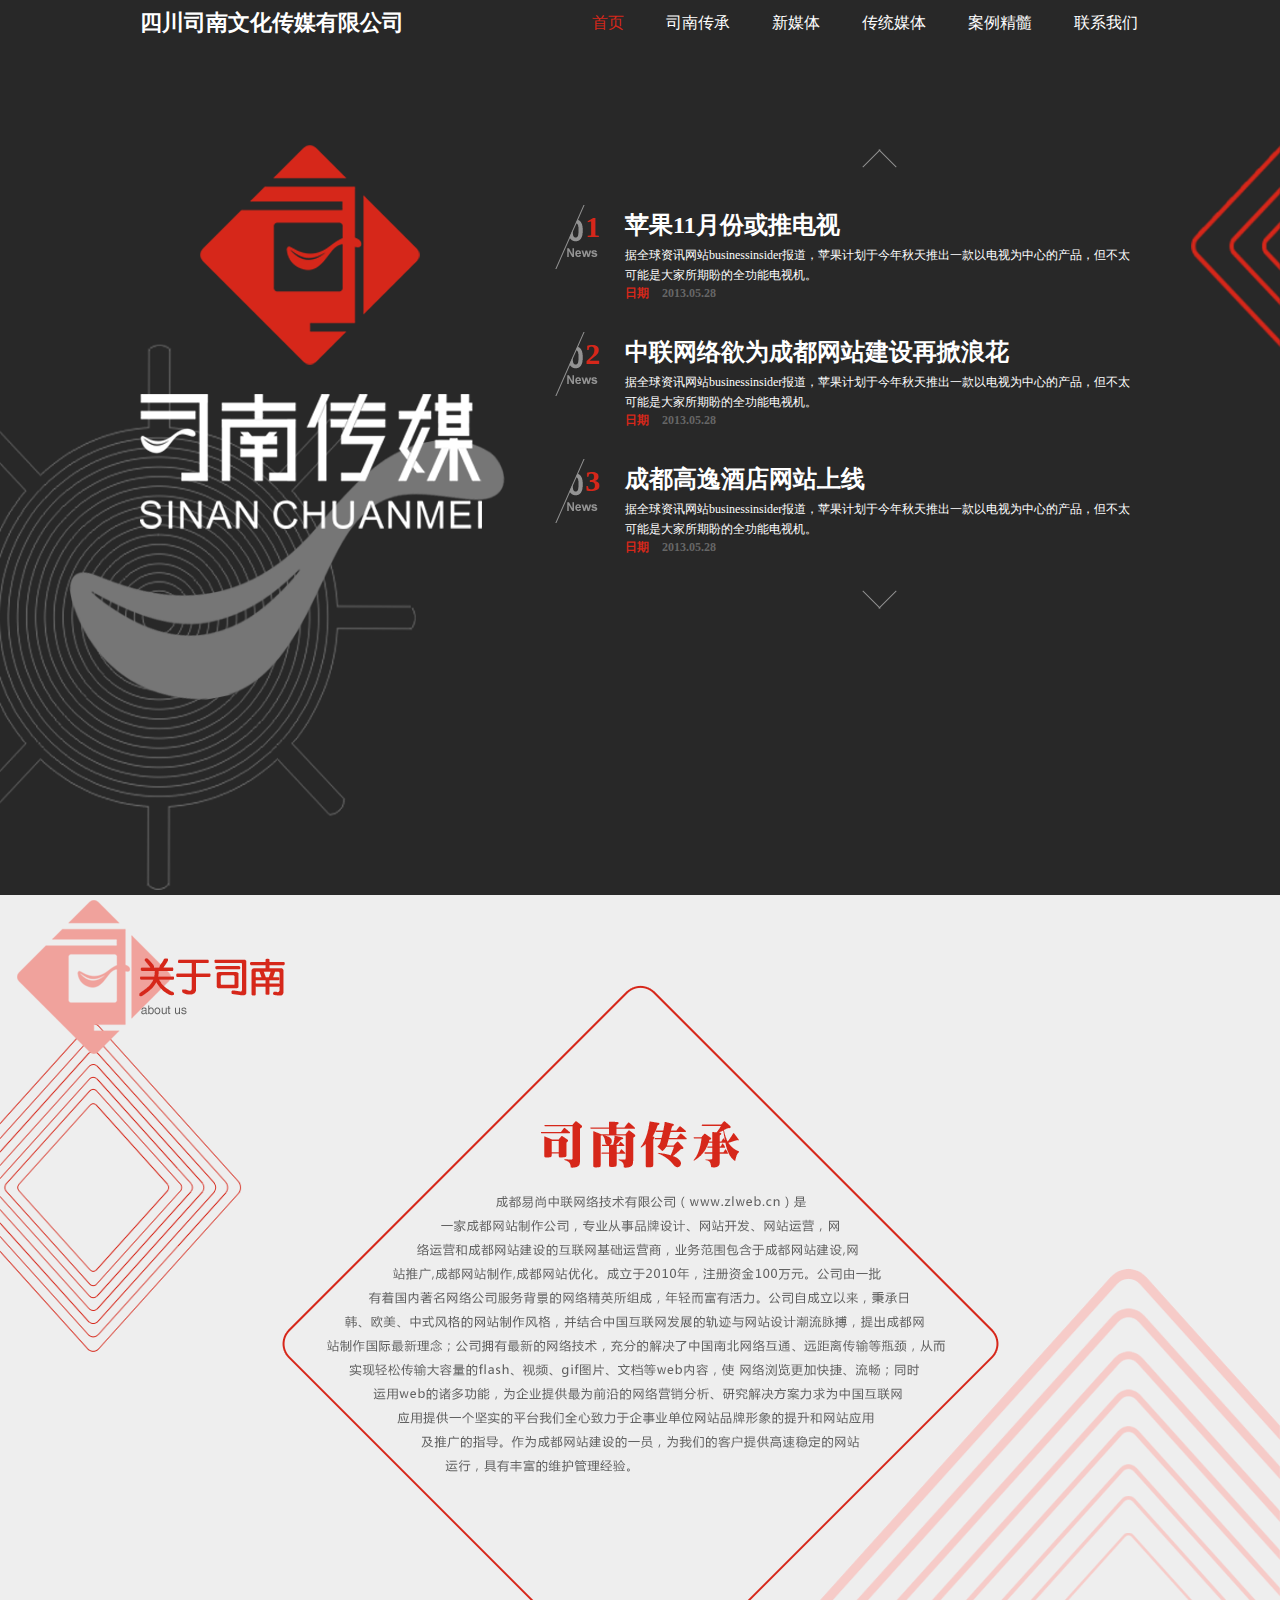
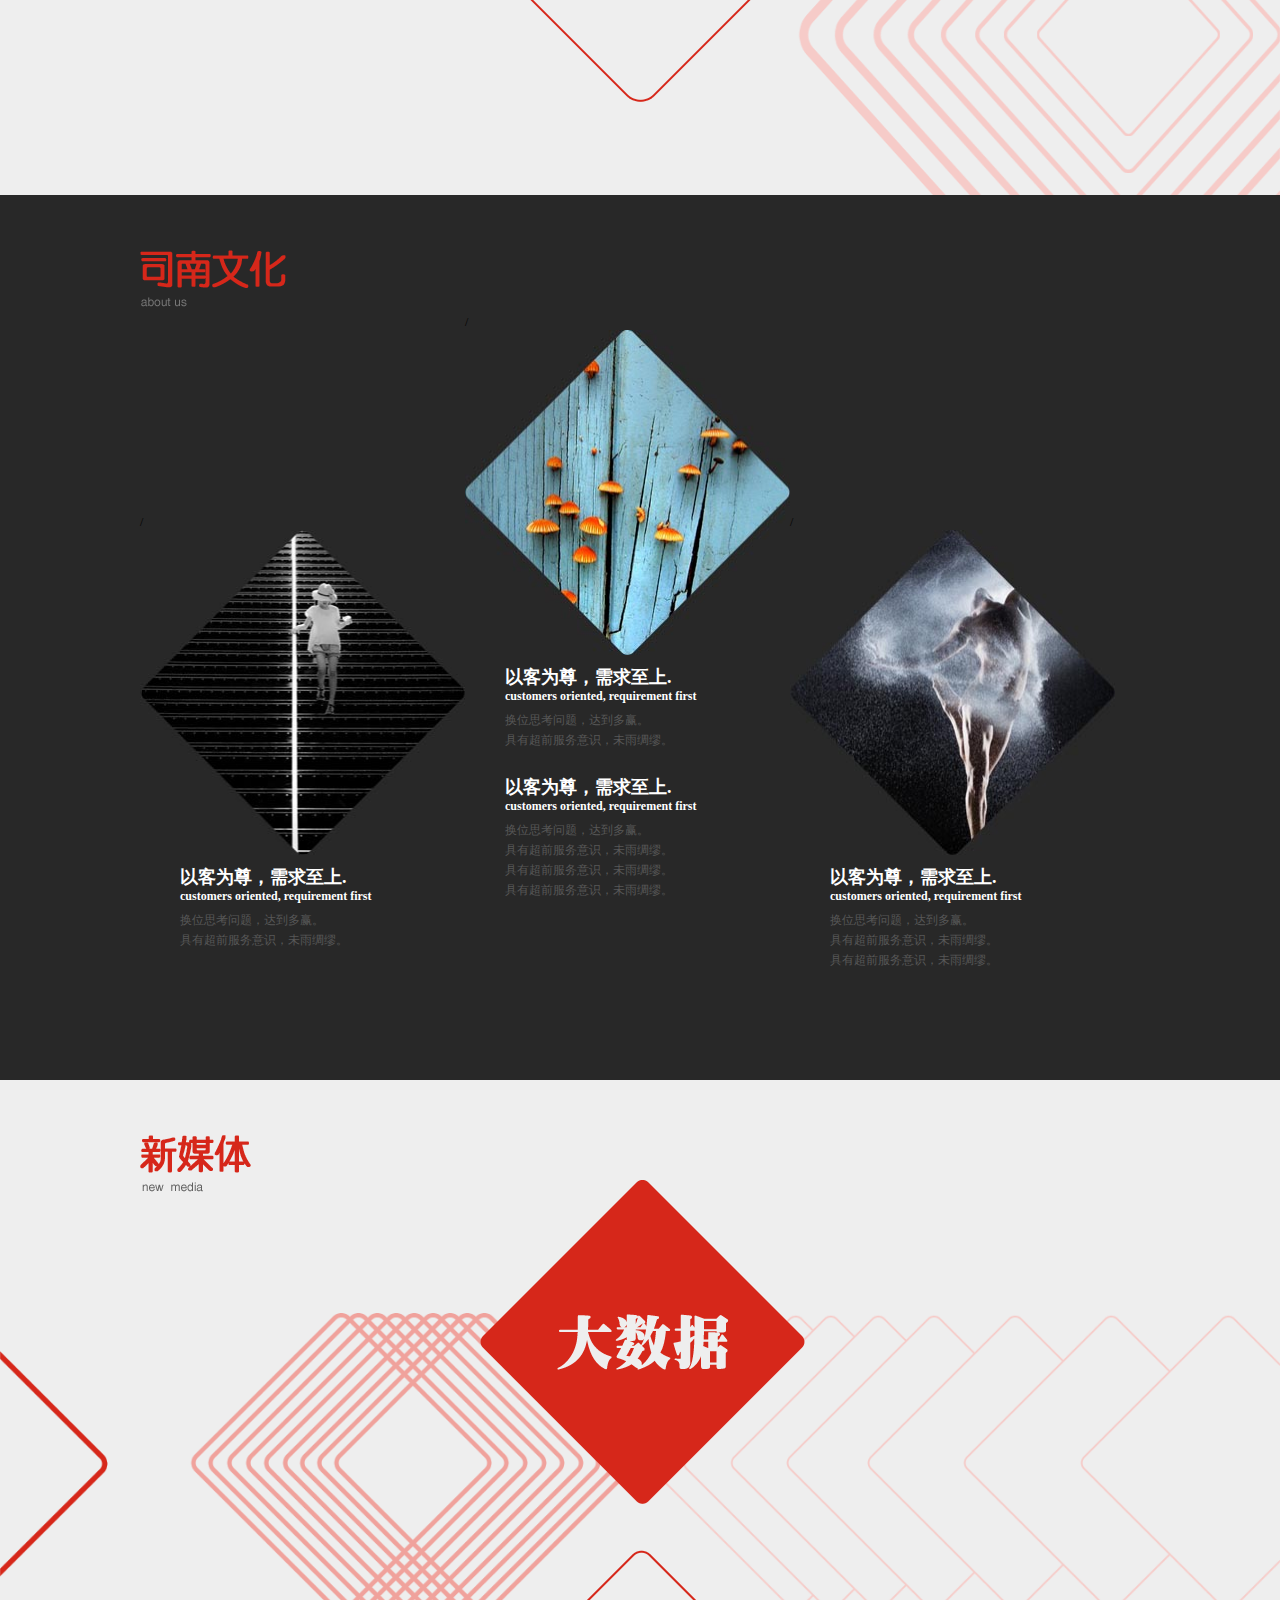
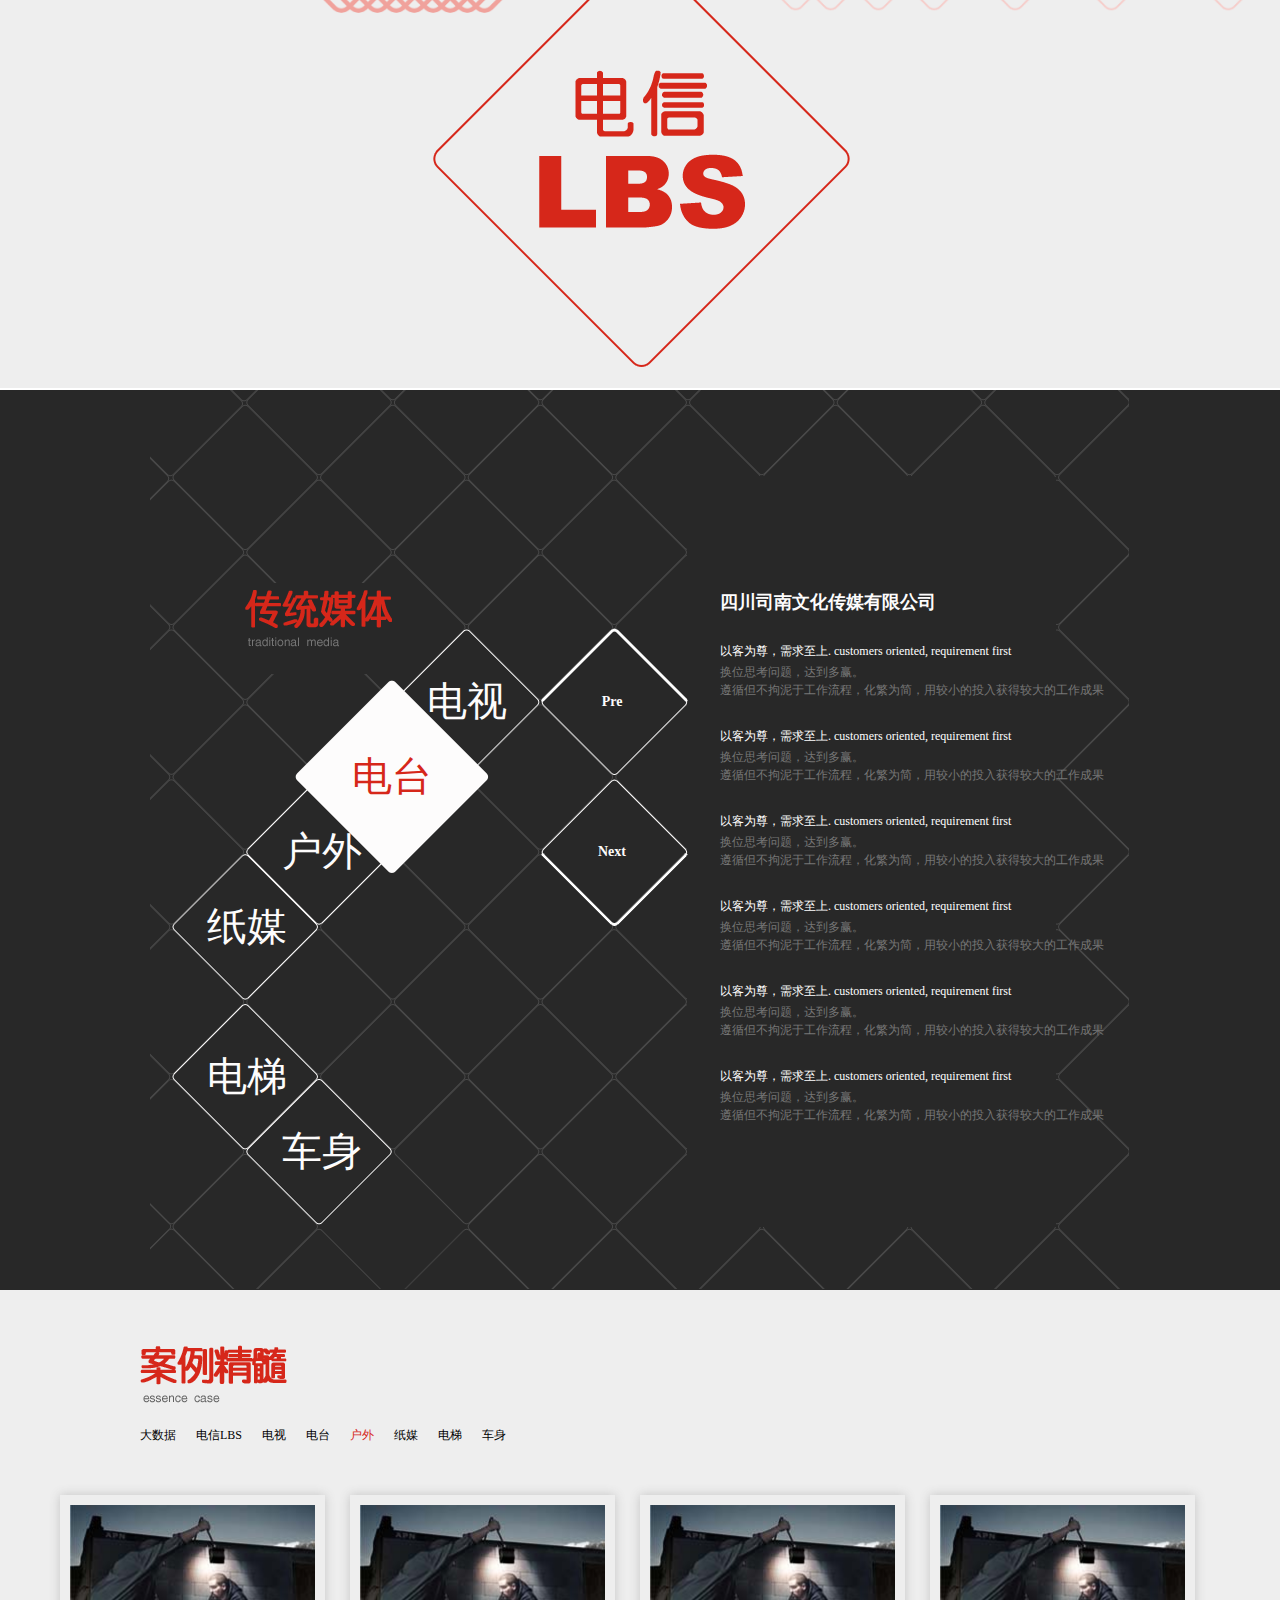
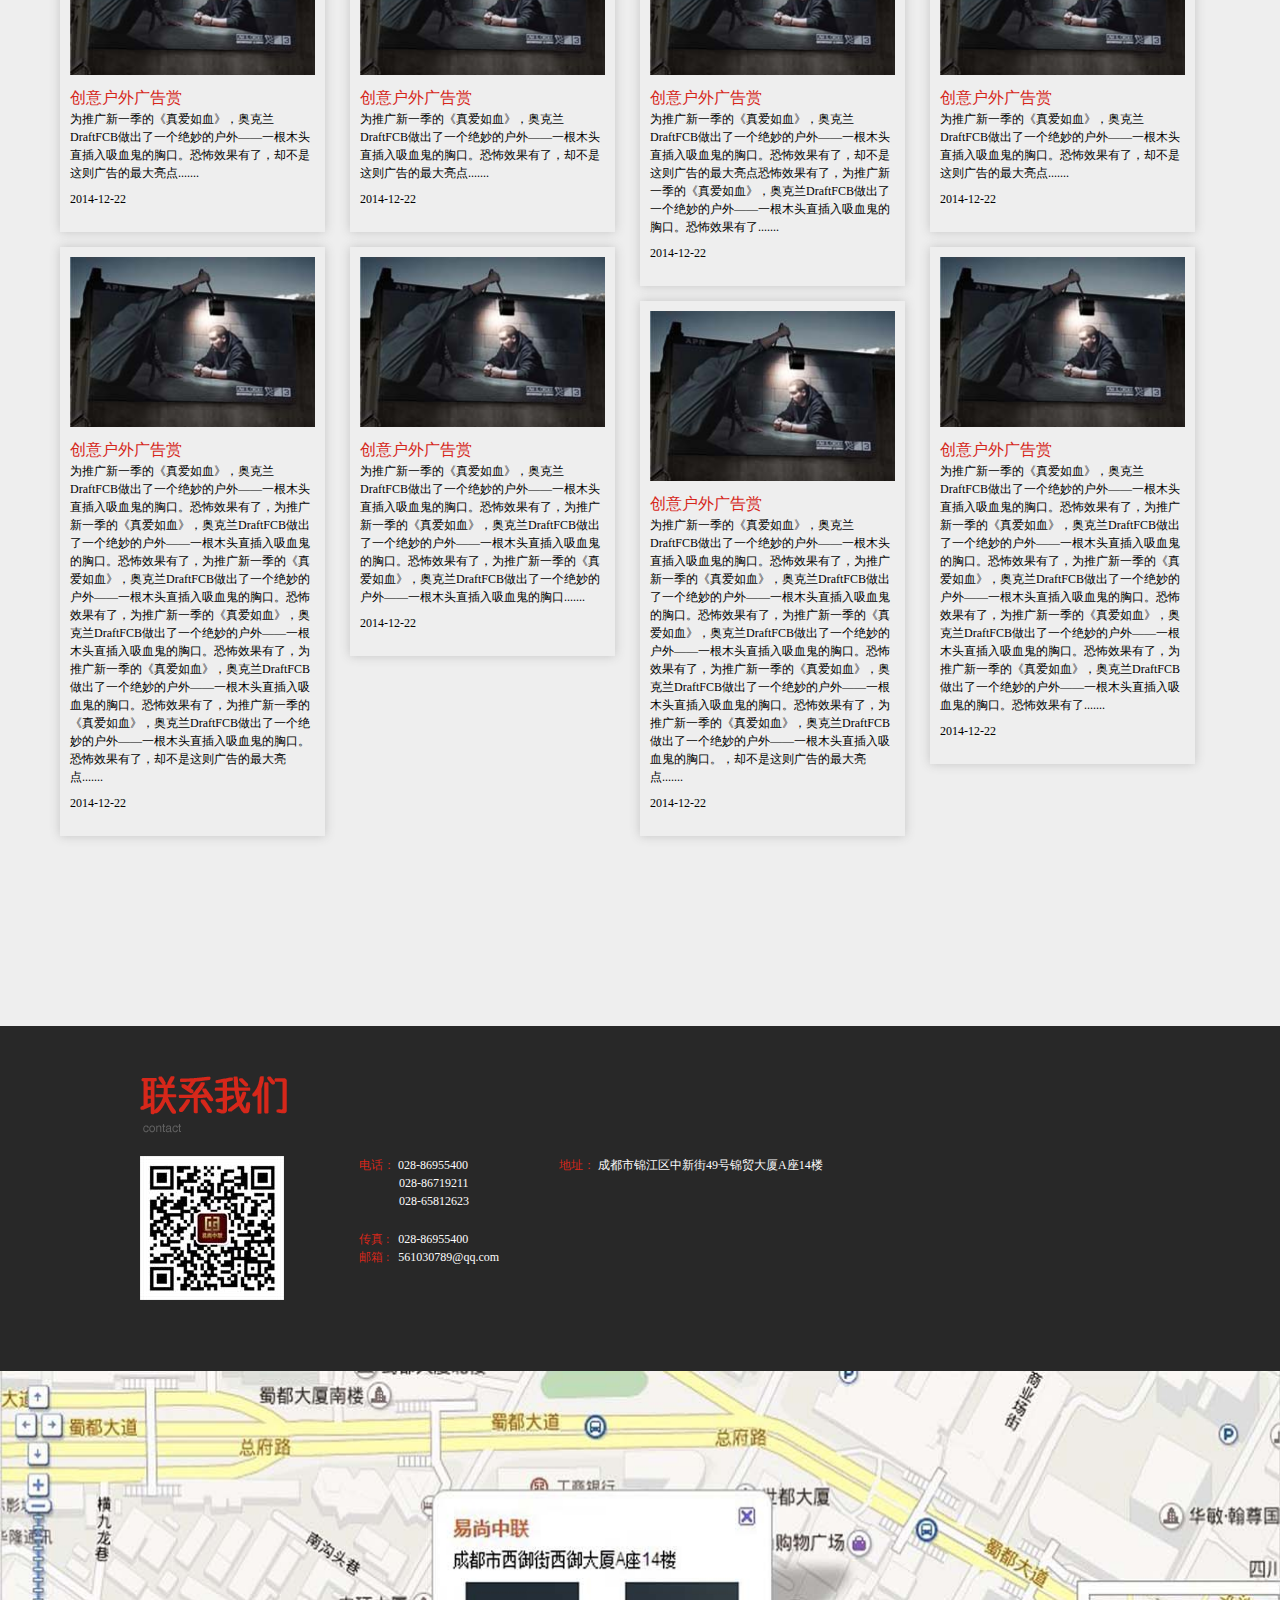
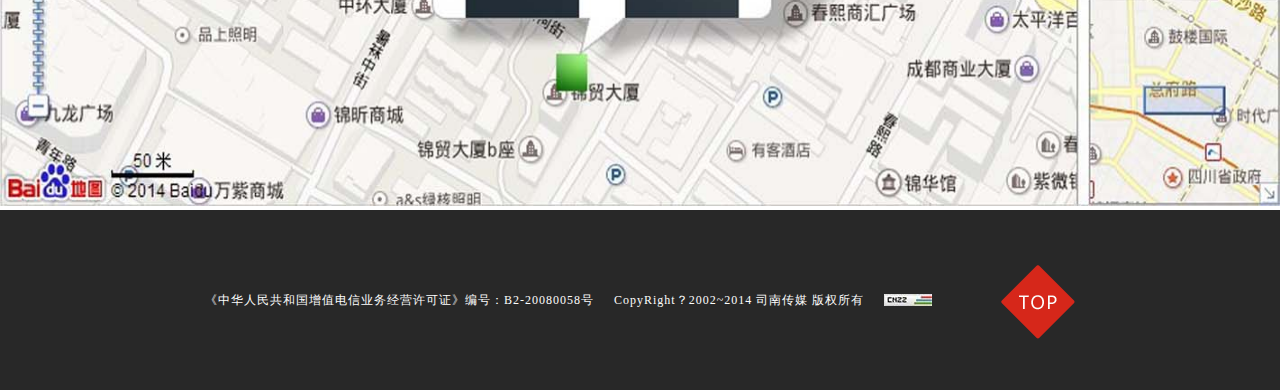
<file: index.html>
<!DOCTYPE html>
<html lang="en">

<head>
  <meta charset="UTF-8">
  <title>四川司南传媒有限公司</title>
  <link rel="stylesheet" href="./css/index.css">
  <link rel="stylesheet" href="./css/reset.css">
  <script type="text/javascript" src="./js/jquery.js"></script>
  <script type="text/javascript" src='./js/index.js'></script>
</head>

<body>
  <div class="fix_head">
    <div class="nav_fix">
      <h3>四川司南文化传媒有限公司</h3>
      <ul class="clearfix">
        <li>
          <a class="active" href="index.html">首页</a>
        </li>
        <li>
          <a href="#">司南传承</a>
        </li>
        <li>
          <a href="#">新媒体</a>
        </li>
        <li>
          <a href="#">传统媒体</a>
        </li>
        <li>
          <a href="analysis.html">案例精髓</a>
        </li>
        <li>
          <a href="#">联系我们</a>
        </li>
      </ul>
    </div>
  </div>
  <div style='height:45px;'></div>
  <div class="header">
    <img src="./images/body1.png" style="width: 100%;height: 745px;z-idex:-1;position:absolute;min-width:1160px;" alt="">
    <div class="head clearfix">
      <div class="lside">
        <img src="./images/logo.png" alt=""></div>
      <div class="rside">
        <div id="tab" class="gd">
          <ul style="position:relative;top:0px;">
            <li>
              <span>1</span>
              <a href="#">
                <h3>苹果11月份或推电视</h3>
                <p>
                  据全球资讯网站businessinsider报道，苹果计划于今年秋天推出一款以电视为中心的产品，但不太可能是大家所期盼的全功能电视机。
                </p> <strong>日期 <em>2013.05.28</em></strong> 
              </a>
            </li>
            <li>
              <span>2</span>
              <a href="#">
                <h3>中联网络欲为成都网站建设再掀浪花</h3>
                <p>
                  据全球资讯网站businessinsider报道，苹果计划于今年秋天推出一款以电视为中心的产品，但不太可能是大家所期盼的全功能电视机。
                </p> <strong>日期 <em>2013.05.28</em></strong> 
              </a>
            </li>
            <li>
              <span>3</span>
              <a href="#">
                <h3>成都高逸酒店网站上线</h3>
                <p>
                  据全球资讯网站businessinsider报道，苹果计划于今年秋天推出一款以电视为中心的产品，但不太可能是大家所期盼的全功能电视机。
                </p>
                <strong>
                  日期
                  <em>2013.05.28</em>
                </strong>
              </a>
            </li>
            <li>
              <span>4</span>
              <a href="#">
                <h3>成都高逸酒店网站上线</h3>
                <p>
                  据全球资讯网站businessinsider报道，苹果计划于今年秋天推出一款以电视为中心的产品，但不太可能是大家所期盼的全功能电视机。
                </p>
                <strong>
                  日期
                  <em>2013.05.28</em>
                </strong>
              </a>
            </li>
            <li>
              <span>5</span>
              <a href="#">
                <h3>成都高逸酒店网站上线</h3>
                <p>
                  据全球资讯网站businessinsider报道，苹果计划于今年秋天推出一款以电视为中心的产品，但不太可能是大家所期盼的全功能电视机。
                </p>
                <strong>
                  日期
                  <em>2013.05.28</em>
                </strong>
              </a>
            </li>
            <li>
              <span>6</span>
              <a href="#">
                <h3>成都高逸酒店网站上线</h3>
                <p>
                  据全球资讯网站businessinsider报道，苹果计划于今年秋天推出一款以电视为中心的产品，但不太可能是大家所期盼的全功能电视机。
                </p>
                <strong>
                  日期
                  <em>2013.05.28</em>
                </strong>
              </a>
            </li>
            <li>
              <span>7</span>
              <a href="#">
                <h3>成都高逸酒店网站上线</h3>
                <p>
                  据全球资讯网站businessinsider报道，苹果计划于今年秋天推出一款以电视为中心的产品，但不太可能是大家所期盼的全功能电视机。
                </p>
                <strong>
                  日期
                  <em>2013.05.28</em>
                </strong>
              </a>
            </li>
            <li>
              <span>8</span>
              <a href="#">
                <h3>成都高逸酒店网站上线</h3>
                <p>
                  据全球资讯网站businessinsider报道，苹果计划于今年秋天推出一款以电视为中心的产品，但不太可能是大家所期盼的全功能电视机。
                </p>
                <strong>
                  日期
                  <em>2013.05.28</em>
                </strong>
              </a>
            </li>
            <li>
              <span>9</span>
              <a href="#">
                <h3>成都高逸酒店网站上线</h3>
                <p>
                  据全球资讯网站businessinsider报道，苹果计划于今年秋天推出一款以电视为中心的产品，但不太可能是大家所期盼的全功能电视机。
                </p>
                <strong>
                  日期
                  <em>2013.05.28</em>
                </strong>
              </a>
            </li>
          </ul>
        </div>
        <div id="pre" class="pre">
          <button></button>
        </div>
        <div id="next" class="next">
          <button></button>
        </div>
      </div>
    </div>
  </div>
  <div class="about">
    <div class="about_1">
      <div class="logo">
        <img src="./images/about.png" alt=""></div>
      <div class="about_main">
        <img src="./images/about1.png" alt=""></div>
    </div>
  </div>
  <div class="culture">
    <div class="culture_main">
      <h3></h3>
      <div class="main_l">
        <div class="img">
          /
          <img src="./images/culture1.jpg" alt=""></div>
        <div class="text">
          <h2>
            以客为尊，需求至上.
            <br>
            <span>customers oriented, requirement first</span>
          </h2>
          <p>换位思考问题，达到多赢。</p>
          <p>具有超前服务意识，未雨绸缪。</p>
        </div>
      </div>
      <div class="main_m">
        <div class="img">
          /
          <img src="./images/culture2.jpg" alt=""></div>
        <div class="text">
          <h2>
            以客为尊，需求至上.
            <br>
            <span>customers oriented, requirement first</span>
          </h2>
          <p>换位思考问题，达到多赢。</p>
          <p>具有超前服务意识，未雨绸缪。</p>
          <h2>
            以客为尊，需求至上.
            <br>
            <span>customers oriented, requirement first</span>
          </h2>
          <p>换位思考问题，达到多赢。</p>
          <p>具有超前服务意识，未雨绸缪。</p>
          <p>具有超前服务意识，未雨绸缪。</p>
          <p>具有超前服务意识，未雨绸缪。</p>
        </div>
      </div>
      <div class="main_r">
        <div class="img">
          /
          <img src="./images/culture3.jpg" alt=""></div>
        <div class="text">
          <h2>
            以客为尊，需求至上.
            <br>
            <span>customers oriented, requirement first</span>
          </h2>
          <p>换位思考问题，达到多赢。</p>
          <p>具有超前服务意识，未雨绸缪。</p>
          <p>具有超前服务意识，未雨绸缪。</p>
        </div>
      </div>
    </div>
  </div>
  <div class="new_media">
    <div style='position:absolute;left:0px;  background: #eeeeee;width:100%;min-width:1160px;height:334px;z-index:-1;padding-top:233px;padding-bottom:341px;'>
      <img style='width:100%;h100%;' src="./images/body3.png" alt=""></div>
    <div class="new_media_main">
      <h3></h3>
      <div class="top">
        <a href="#">
          <img src="./images/data.png" alt=""></a>
      </div>
      <div class="bot">
        <a href="#">
          <img src="./images/lbs.png" alt=""></a>
      </div>
    </div>
  </div>
  <div class="traditional_media">
    <div class="traditional_media_main clearfix">
      <!-- huan add style -->

      <style>

        .traditional_media_main .item{
            -webkit-transition:all 1000ms;
            -moz-transition:all 1000ms;
            -ms-transition:all 1000ms;
            -o-transition:all 1000ms;
            transition:all 1000ms;

            -webkit-tansform-origin:50% 50%;
            -moz-transform-origin:50% 50%;
            -ms-transform-origin:50% 50%;
            -o-transform-origin:50% 50%;
            transform-origin:50% 50%;
        }

        .rotate{
            -webkit-tansform:rotateY(360deg);
            -moz-transform:rotateY(360deg);
            -ms-transform:rotateY(360deg);
            -o-transform:rotateY(360deg);
            transform:rotateY(360deg);
        }

        </style>
      <div id="transform_outer" class="lside">
        <h3></h3>
        <div class="item item_1">
          <h2>电视</h2>
        </div>
        <div class="item item_2 active">
          <h2>电台</h2>
        </div>
        <div class="item item_3">
          <h2>户外</h2>
        </div>
        <div class="item item_4">
          <h2>纸媒</h2>
        </div>
        <div class="item item_5">
          <h2>电梯</h2>
        </div>
        <div class="item item_6">
          <h2>车身</h2>
        </div>
        <div class="item pre">
          <h4>Pre</h4>
        </div>
        <div class="item next">
          <h4>Next</h4>
        </div>
      </div>

      <div class="rside">
        <h3>四川司南文化传媒有限公司</h3>
        <dl>
          <dt>以客为尊，需求至上. customers oriented, requirement first</dt>
          <dd>换位思考问题，达到多赢。</dd>
          <dd>遵循但不拘泥于工作流程，化繁为简，用较小的投入获得较大的工作成果</dd>
        </dl>
        <dl>
          <dt>以客为尊，需求至上. customers oriented, requirement first</dt>
          <dd>换位思考问题，达到多赢。</dd>
          <dd>遵循但不拘泥于工作流程，化繁为简，用较小的投入获得较大的工作成果</dd>
        </dl>
        <dl>
          <dt>以客为尊，需求至上. customers oriented, requirement first</dt>
          <dd>换位思考问题，达到多赢。</dd>
          <dd>遵循但不拘泥于工作流程，化繁为简，用较小的投入获得较大的工作成果</dd>
        </dl>
        <dl>
          <dt>以客为尊，需求至上. customers oriented, requirement first</dt>
          <dd>换位思考问题，达到多赢。</dd>
          <dd>遵循但不拘泥于工作流程，化繁为简，用较小的投入获得较大的工作成果</dd>
        </dl>
        <dl>
          <dt>以客为尊，需求至上. customers oriented, requirement first</dt>
          <dd>换位思考问题，达到多赢。</dd>
          <dd>遵循但不拘泥于工作流程，化繁为简，用较小的投入获得较大的工作成果</dd>
        </dl>
        <dl>
          <dt>以客为尊，需求至上. customers oriented, requirement first</dt>
          <dd>换位思考问题，达到多赢。</dd>
          <dd>遵循但不拘泥于工作流程，化繁为简，用较小的投入获得较大的工作成果</dd>
        </dl>
      </div>
    </div>
  </div>
  <div class="case">
    <div class="case_main">
      <h3></h3>
      <div class="nav">
        <ul>
          <li>
            <a href="#">大数据</a>
          </li>
          <li>
            <a href="#">电信LBS</a>
          </li>
          <li>
            <a href="#">电视</a>
          </li>
          <li>
            <a href="#">电台</a>
          </li>
          <li>
            <a class="active" href="#">户外</a>
          </li>
          <li>
            <a href="#">纸媒</a>
          </li>
          <li>
            <a href="#">电梯</a>
          </li>
          <li>
            <a href="#">车身</a>
          </li>
        </ul>
      </div>
      <div class="change clearfix">
        <div class="change_item">
          <div class="case_item">
            <div class="item_img">
              <a href="#">
                <img src="./images/case.jpg" alt=""></a>
            </div>
            <div class="item_title">创意户外广告赏</div>
            <div class="item_text">
              为推广新一季的《真爱如血》，奥克兰DraftFCB做出了一个绝妙的户外——一根木头直插入吸血鬼的胸口。恐怖效果有了，却不是这则广告的最大亮点.......
            </div>
            <div class="item_date">2014-12-22</div>
          </div>
          <div class="case_item">
            <div class="item_img">
              <a href="#">
                <img src="./images/case.jpg" alt=""></a>
            </div>
            <div class="item_title">创意户外广告赏</div>
            <div class="item_text">
              为推广新一季的《真爱如血》，奥克兰DraftFCB做出了一个绝妙的户外——一根木头直插入吸血鬼的胸口。恐怖效果有了，为推广新一季的《真爱如血》，奥克兰DraftFCB做出了一个绝妙的户外——一根木头直插入吸血鬼的胸口。恐怖效果有了，为推广新一季的《真爱如血》，奥克兰DraftFCB做出了一个绝妙的户外——一根木头直插入吸血鬼的胸口。恐怖效果有了，为推广新一季的《真爱如血》，奥克兰DraftFCB做出了一个绝妙的户外——一根木头直插入吸血鬼的胸口。恐怖效果有了，为推广新一季的《真爱如血》，奥克兰DraftFCB做出了一个绝妙的户外——一根木头直插入吸血鬼的胸口。恐怖效果有了，为推广新一季的《真爱如血》，奥克兰DraftFCB做出了一个绝妙的户外——一根木头直插入吸血鬼的胸口。恐怖效果有了，却不是这则广告的最大亮点.......
            </div>
            <div class="item_date">2014-12-22</div>
          </div>
        </div>
        <div class="change_item">
          <div class="case_item">
            <div class="item_img">
              <a href="#">
                <img src="./images/case.jpg" alt=""></a>
            </div>
            <div class="item_title">创意户外广告赏</div>
            <div class="item_text">
              为推广新一季的《真爱如血》，奥克兰DraftFCB做出了一个绝妙的户外——一根木头直插入吸血鬼的胸口。恐怖效果有了，却不是这则广告的最大亮点.......
            </div>
            <div class="item_date">2014-12-22</div>
          </div>
          <div class="case_item">
            <div class="item_img">
              <a href="#">
                <img src="./images/case.jpg" alt=""></a>
            </div>
            <div class="item_title">创意户外广告赏</div>
            <div class="item_text">
              为推广新一季的《真爱如血》，奥克兰DraftFCB做出了一个绝妙的户外——一根木头直插入吸血鬼的胸口。恐怖效果有了，为推广新一季的《真爱如血》，奥克兰DraftFCB做出了一个绝妙的户外——一根木头直插入吸血鬼的胸口。恐怖效果有了，为推广新一季的《真爱如血》，奥克兰DraftFCB做出了一个绝妙的户外——一根木头直插入吸血鬼的胸口.......
            </div>
            <div class="item_date">2014-12-22</div>
          </div>
        </div>
        <div class="change_item">
          <div class="case_item">
            <div class="item_img">
              <a href="#">
                <img src="./images/case.jpg" alt=""></a>
            </div>
            <div class="item_title">创意户外广告赏</div>
            <div class="item_text">
              为推广新一季的《真爱如血》，奥克兰DraftFCB做出了一个绝妙的户外——一根木头直插入吸血鬼的胸口。恐怖效果有了，却不是这则广告的最大亮点恐怖效果有了，为推广新一季的《真爱如血》，奥克兰DraftFCB做出了一个绝妙的户外——一根木头直插入吸血鬼的胸口。恐怖效果有了.......
            </div>
            <div class="item_date">2014-12-22</div>
          </div>
          <div class="case_item">
            <div class="item_img">
              <a href="#">
                <img src="./images/case.jpg" alt=""></a>
            </div>
            <div class="item_title">创意户外广告赏</div>
            <div class="item_text">
              为推广新一季的《真爱如血》，奥克兰DraftFCB做出了一个绝妙的户外——一根木头直插入吸血鬼的胸口。恐怖效果有了，为推广新一季的《真爱如血》，奥克兰DraftFCB做出了一个绝妙的户外——一根木头直插入吸血鬼的胸口。恐怖效果有了，为推广新一季的《真爱如血》，奥克兰DraftFCB做出了一个绝妙的户外——一根木头直插入吸血鬼的胸口。恐怖效果有了，为推广新一季的《真爱如血》，奥克兰DraftFCB做出了一个绝妙的户外——一根木头直插入吸血鬼的胸口。恐怖效果有了，为推广新一季的《真爱如血》，奥克兰DraftFCB做出了一个绝妙的户外——一根木头直插入吸血鬼的胸口。，却不是这则广告的最大亮点.......
            </div>
            <div class="item_date">2014-12-22</div>
          </div>
        </div>
        <div class="change_item">
          <div class="case_item">
            <div class="item_img">
              <a href="#">
                <img src="./images/case.jpg" alt=""></a>
            </div>
            <div class="item_title">创意户外广告赏</div>
            <div class="item_text">
              为推广新一季的《真爱如血》，奥克兰DraftFCB做出了一个绝妙的户外——一根木头直插入吸血鬼的胸口。恐怖效果有了，却不是这则广告的最大亮点.......
            </div>
            <div class="item_date">2014-12-22</div>
          </div>
          <div class="case_item">
            <div class="item_img">
              <a href="#">
                <img src="./images/case.jpg" alt=""></a>
            </div>
            <div class="item_title">创意户外广告赏</div>
            <div class="item_text">
              为推广新一季的《真爱如血》，奥克兰DraftFCB做出了一个绝妙的户外——一根木头直插入吸血鬼的胸口。恐怖效果有了，为推广新一季的《真爱如血》，奥克兰DraftFCB做出了一个绝妙的户外——一根木头直插入吸血鬼的胸口。恐怖效果有了，为推广新一季的《真爱如血》，奥克兰DraftFCB做出了一个绝妙的户外——一根木头直插入吸血鬼的胸口。恐怖效果有了，为推广新一季的《真爱如血》，奥克兰DraftFCB做出了一个绝妙的户外——一根木头直插入吸血鬼的胸口。恐怖效果有了，为推广新一季的《真爱如血》，奥克兰DraftFCB做出了一个绝妙的户外——一根木头直插入吸血鬼的胸口。恐怖效果有了.......
            </div>
            <div class="item_date">2014-12-22</div>
          </div>
        </div>
      </div>

    </div>
  </div>
  <div class="contact_us">
    <div class="contact_us_main">
      <h3></h3>
      <div class="code">
        <img src="./images/code.jpg" alt=""></div>
      <div class="mode">

        <p class="tell">
          <span>电话：</span>
          028-86955400
        </p>
        <p class="tell_number">028-86719211</p>
        <p class="tell_number">028-65812623</p>
        <p class="fax">
          <span>传真 :</span>
          &nbsp 028-86955400
        </p>
        <div class="email">
          <p>
            <span>邮箱 :</span>
            &nbsp 561030789@qq.com
          </p>
        </div>
      </div>
      <div class="address">
        <p>
          <span>地址：</span>
          成都市锦江区中新街49号锦贸大厦A座14楼
        </p>
      </div>
    </div>
  </div>
  <div class="map" style="min-width:1160px;">
    <img style='width:100%;height:435px;' src="./images/map.jpg" alt=""></div>
  <div class="footer">
    <div class="footer_main">
      <p>
        《中华人民共和国增值电信业务经营许可证》编号：B2-20080058号 &nbsp&nbsp&nbsp CopyRight？2002~2014 司南传媒 版权所有 &nbsp
        <span>
          &nbsp
          <img src="./images/copright.jpg" alt=""></span>
      </p>
      <a href="#" class="top"></a>
    </div>
  </div>
</body>

</html>
</file>
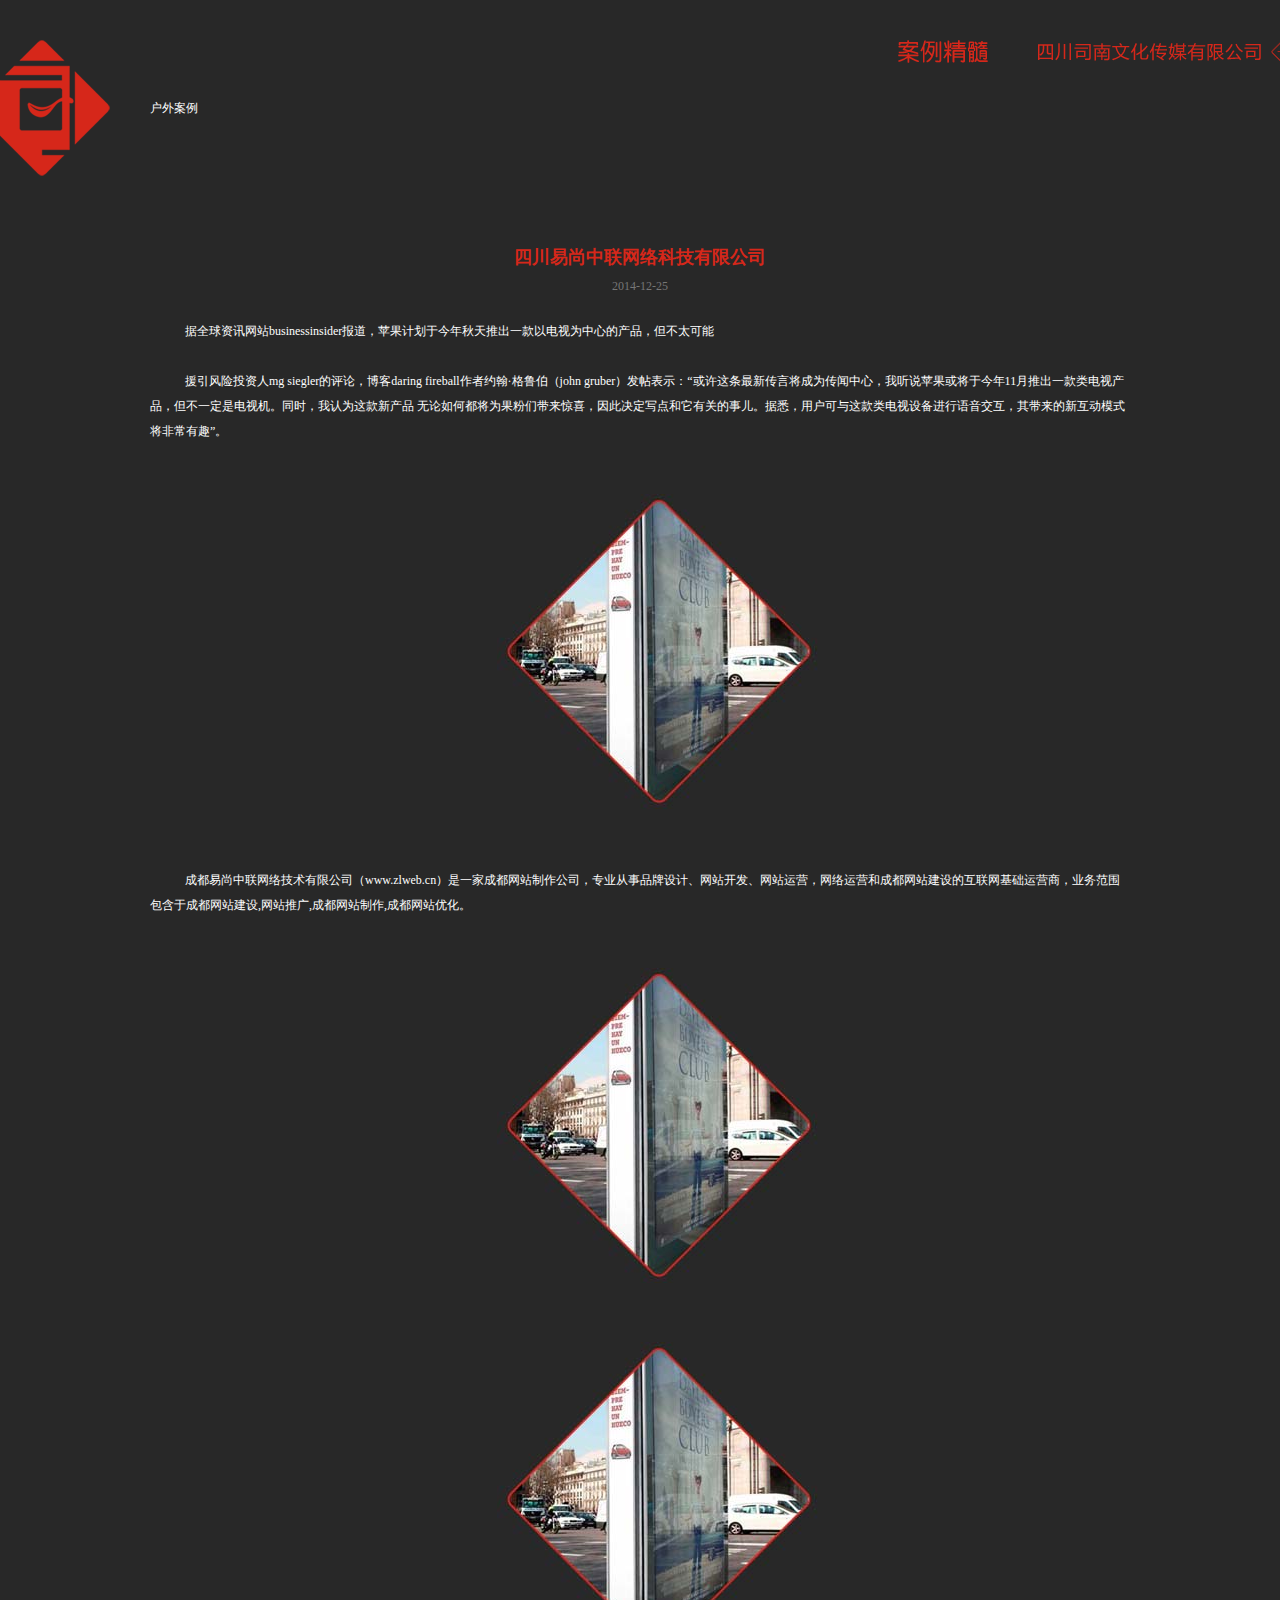
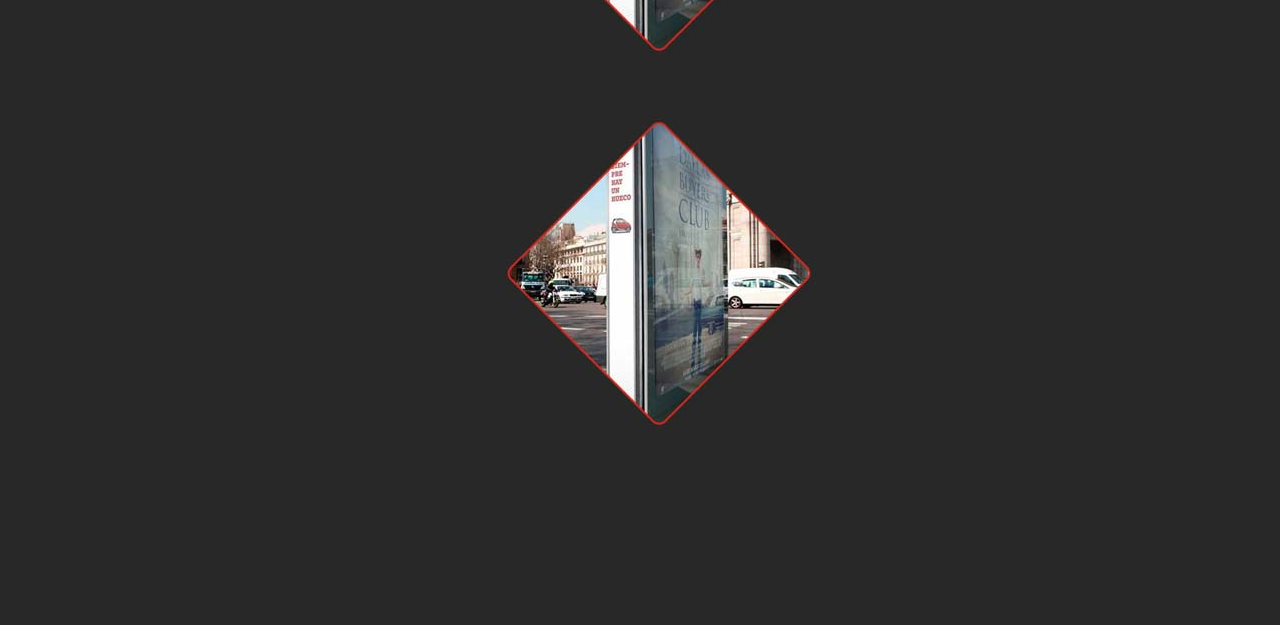
<file: analysis.html>
<!DOCTYPE html>
<html lang="en">

<head>
    <meta charset="UTF-8">
    <title>案例</title>
    <link rel="stylesheet" href="./css/index.css">
    <link rel="stylesheet" href="./css/reset.css">
    <script type="text/javascript" src="./js/jquery.js"></script>
<script type="text/javascript" src="js/jquery-1.7.2.min.js"></script>
    <script type="text/javascript" src='./js/index.js'></script>
</head>

<body style="background:#282828;">
    <div class="news_head">
        <div class="news_head-mian clearfix">
        
            <div class="news_logo"><img src="./images/logo1.png" alt="">


            </div>
            <div class="title">户外案例</div>
            <div class="news_title"><img src="./images/analysis_title.png" alt="">
            </div>
        </div>
    <!-- </div>
     <div class="news_head-mian clearfix">
        <div class="news_logo"><img src="./images/logo1.png" alt="">
         
        
        </div>
        <div class="title">户外案例</div>
        <div class="news_title"><img src="./images/analysis_title.png" alt="">
        </div>
    </div> -->
    </div>
    <div class="analysis_main">
        <div class="main_title">
            <h3>四川易尚中联网络科技有限公司</h3>
            <p>
                2014-12-25
            </p>
        </div>
        <div class="text">
            <p> 据全球资讯网站businessinsider报道，苹果计划于今年秋天推出一款以电视为中心的产品，但不太可能</p>
            <p> 援引风险投资人mg siegler的评论，博客daring fireball作者约翰·格鲁伯（john gruber）发帖表示：“或许这条最新传言将成为传闻中心，我听说苹果或将于今年11月推出一款类电视产品，但不一定是电视机。同时，我认为这款新产品 无论如何都将为果粉们带来惊喜，因此决定写点和它有关的事儿。据悉，用户可与这款类电视设备进行语音交互，其带来的新互动模式将非常有趣”。
            </p>
            <p class="img">
                <img class="tog" src="./images/a1.jpg" alt="">
                <div class="shade">
                    <img src="./images/shade.jpg" alt="">
                    <img style="position:absolute;top:0; z-index:3;
                width:100%;height:100%" src="./images/y.png" alt="">
                </div>
            </p>

            <p> 成都易尚中联网络技术有限公司（www.zlweb.cn）是一家成都网站制作公司，专业从事品牌设计、网站开发、网站运营，网络运营和成都网站建设的互联网基础运营商，业务范围包含于成都网站建设,网站推广,成都网站制作,成都网站优化。</p>
            <p class="img">
                <img class="tog" src="./images/a1.jpg" alt="">
            </p>
            <div class="shade">
                <img src="./images/shade.jpg" alt="">
                <img style="position:absolute;top:0; z-index:3;
                width:100%;height:100%" src="./images/y.png" alt="">
            </div>
            <p class="img">
                <img class="tog" src="./images/a1.jpg" alt="">
            </p>
            <div class="shade">
                <img src="./images/shade.jpg" alt="">
                <img style="position:absolute;top:0; z-index:3;
                width:100%;height:100%" src="./images/y.png" alt="">
            </div>
            <p style="position:relative;" class="img">
                <img class="tog" src="./images/a1.jpg" alt="">
            </p>
            <div class="shade">
                <img src="./images/shade.jpg" alt="">
                <img style="position:absolute;top:0; z-index:3;
                width:100%;height:100%" src="./images/y.png" alt="">
            </div>
        </div>
        <script>
        $(document).ready(function() {
            $(".tog").toggle(function() {
                $(this).parent().next(".shade").show('fast');
            }, function() {
                $(this).parent().next(".shade").hide('fast');
            });
        })
        
        </script>

 
</body>

</html>
</file>
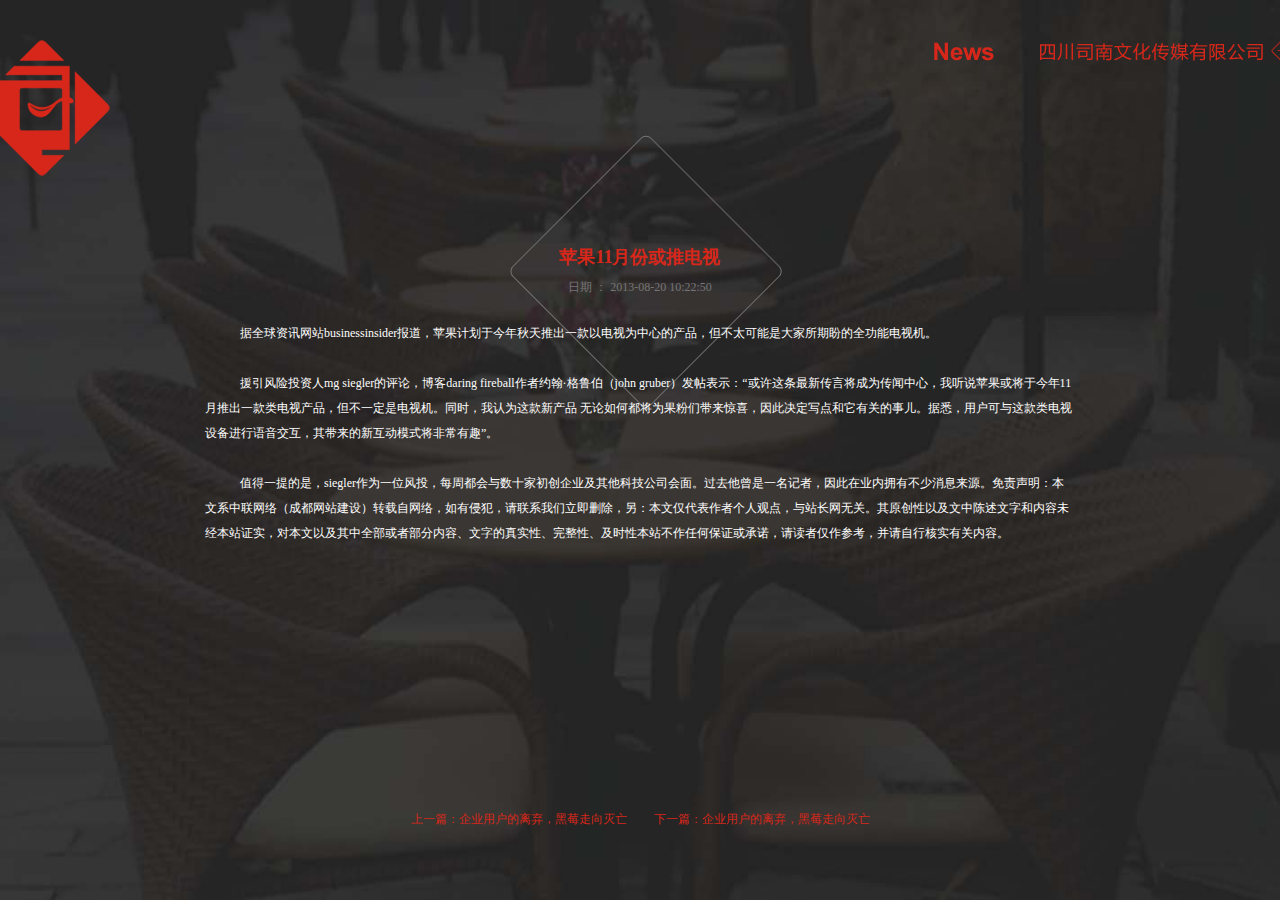
<file: news.html>
<!DOCTYPE html>
<html lang="en">

<head>
    <meta charset="UTF-8">
    <title>news</title>
    <link rel="stylesheet" href="./css/index.css">
    <link rel="stylesheet" href="./css/reset.css">
</head>

<body>
    <img style="width: 100%;height: 100%;min-width:1000px;min-height:890px;z-index:-1;position:absolute;display:block;" src="./images/new_body.jpg" alt="">
    <div class="news_head ">
     <div class="news_head-mian clearfix">
        <div class="news_logo"><img src="./images/logo1.png" alt="">
        </div>
        <div class="news_title"><img src="./images/new_title.png" alt="">
        </div>
        </div>
    </div>
    <div class="main">
        <div class="main_title">
            <h3>苹果11月份或推电视</h3>
            <p>
                日期 ： 2013-08-20 10:22:50
            </p>
        </div>
        <img class="bac" style="z-index:-1;" src="./images/new_j.png" alt="">
        <div class="text">
            <p> 据全球资讯网站businessinsider报道，苹果计划于今年秋天推出一款以电视为中心的产品，但不太可能是大家所期盼的全功能电视机。</p>
            <p> 援引风险投资人mg siegler的评论，博客daring fireball作者约翰·格鲁伯（john gruber）发帖表示：“或许这条最新传言将成为传闻中心，我听说苹果或将于今年11月推出一款类电视产品，但不一定是电视机。同时，我认为这款新产品 无论如何都将为果粉们带来惊喜，因此决定写点和它有关的事儿。据悉，用户可与这款类电视设备进行语音交互，其带来的新互动模式将非常有趣”。
            </p>
            <p> 值得一提的是，siegler作为一位风投，每周都会与数十家初创企业及其他科技公司会面。过去他曾是一名记者，因此在业内拥有不少消息来源。免责声明：本文系中联网络（成都网站建设）转载自网络，如有侵犯，请联系我们立即删除，另：本文仅代表作者个人观点，与站长网无关。其原创性以及文中陈述文字和内容未经本站证实，对本文以及其中全部或者部分内容、文字的真实性、完整性、及时性本站不作任何保证或承诺，请读者仅作参考，并请自行核实有关内容。</p>
        </div>
        <p class="turn"><a href="#">上一篇：企业用户的离弃，黑莓走向灭亡</a>&nbsp&nbsp&nbsp&nbsp&nbsp&nbsp&nbsp&nbsp
        <a href="#">下一篇：企业用户的离弃，黑莓走向灭亡</a></p>


    </div>
</body>

</html>
</file>
<file: css/index.css>
* {
  padding: 0;
  margin: 0;
}
a {
  text-decoration: none;
}
body {
  font-size: 12px;
  font-family: "微软雅黑";
}
li {
  list-style: none;
}
.clearfix:after {
  content: ".";
  display: block;
  height: 0;
  clear: both;
  visibility: hidden;
}
.fix_head {
  position: fixed;
  top: 0;
  bottom: 0;
  width: 100%;
  background: #282828;
  z-index: 1000;
  height: 45px;
}
.nav_fix {
  height: 45px;
  width: 1000px;
  margin: 0 auto;
  line-height: 45px;
  zoom: 1;
}
.nav_fix h3 {
  width: 290px;
  float: left;
  color: #fff;
  font-size: 22px;
}
.nav_fix ul {
  margin-left: 120px;
  float: left;
}
.nav_fix ul li {
  float: left;
  margin-left: 42px;
}
.nav_fix ul li a {
  color: #fff;
  font-size: 16px;
}
.nav_fix ul li .active {
  color: #d6271a;
}
.header {
  min-width: 1160px;
  background: #282828;
  padding-top: 100px;
}
.header .head {
  width: 1000px;
  margin: 0 auto;
  position: relative;
  height: 750px;
  overflow: hidden;
  zoom: 1;
}
.header .head .lside {
  float: left;
  width: 340px;
}
.header .head .rside {
  float: left;
  width: 585px;
  height: 378px;
  margin-left: 75px;
  position: relative;
  overflow: hidden;
  padding: 30px 0 60px;
}
.header .head .rside .gd {
  overflow: hidden;
  width: 585px;
  height: 378px;
}
.header .head .rside li {
  padding-left: 70px;
  margin: 30px 0;
  background: url(../images/number.png) no-repeat;
  position: relative;
}
.header .head .rside li a {
  display: block;
}
.header .head .rside li h3 {
  font-size: 24px;
  color: #ffffff;
  line-height: 40px;
  margin-top: 0;
}
.header .head .rside li p {
  font-size: 12px;
  color: #ffffff;
  line-height: 20px;
}
.header .head .rside li span {
  position: absolute;
  display: block;
  left: 30px;
  top: 5px;
  font-size: 30px;
  font-weight: bold;
  color: #d6271a;
}
.header .head .rside li strong {
  font-size: 12px;
  color: #d6271a;
}
.header .head .rside li strong em {
  margin-left: 10px;
  color: #666666;
  font-style: normal;
}
.header .head .rside .pre {
  height: 27px;
  position: absolute;
  top: 0px;
}
.header .head .rside .pre button {
  width: 48px;
  height: 27px;
  margin-left: 300px;
  border: 0;
  background: url(../images/pre.png) no-repeat;
  background-position: center;
}
.header .head .rside .next {
  height: 27px;
  position: absolute;
  bottom: 0px;
}
.header .head .rside .next button {
  width: 48px;
  height: 27px;
  border: 0;
  margin-left: 300px;
  background: url(../images/next.png) no-repeat;
  background-position: center;
}
.header .head .nav {
  height: 45px;
  width: 1000px;
  position: absolute;
  bottom: 0;
  line-height: 45px;
  zoom: 1;
}
.header .head .nav h3 {
  width: 290px;
  float: left;
  color: #fff;
  font-size: 22px;
}
.header .head .nav ul {
  margin-left: 120px;
  float: left;
}
.header .head .nav ul li {
  float: left;
  margin-right: 40px;
}
.header .head .nav ul li a {
  color: #fff;
  font-size: 16px;
}
.header .head .nav ul li .active {
  color: #d6271a;
}
.about {

  height: 900px;
  position: relative;

  min-width: 1160px;
  height: 900px;
  background: #eeeeee url(../images/body2.png) no-repeat;
  background-size: 100% 772px;
  background-position: 0 128px;
}
.about .about_1 {
  width: 1000px;
  position: relative;
  margin: 0 auto;
}
.about .about_1 .logo {
  position: absolute;
  top: 5px;
  left: -123px;
}
.about .about_1 .about_main {
  width: 717px;
  height: 717px;
  margin: 0 auto;
  padding-top: 90px;
}
.culture {
  min-width: 1160px;
  height: 885px;
  background: #282828;
}
.culture .culture_main {
  padding-top: 55px;
  width: 1000px;
  margin: 0 auto;
}
.culture h3 {
  height: 65px;
  background: url(../images/title.png) no-repeat;
}
.culture h2 {
  color: #fff;
  font-size: 18px;
  margin-top: 25px;
}
.culture h2 span {
  font-size: 12px;
  position: relative;
  top: -5px;
}
.culture .main_l {
  width: 325px;
  margin-top: 200px;
  float: left;
}

.culture .main_l .img {
  -webkit-transition: all 800ms;
  -moz-transition: all 800ms;
  -ms-transition: all 800ms;
  -o-transition: all 800ms;
  transition: all 800ms;
  -webkit-tansform-origin: 50% 50%;
  -moz-transform-origin: 50% 50%;
  -ms-transform-origin: 50% 50%;
  -o-transform-origin: 50% 50%;
  transform-origin: 50% 50%;
}
.culture .main_l .img:hover {
  -webkit-tansform: rotateY(180deg);
  -moz-transform: rotateY(180deg);
  -ms-transform: rotateY(180deg);
  -o-transform: rotateY(180deg);
  transform: rotateY(180deg);
  transition-delay: .5s;
-moz-transition-delay: .5s; 
-webkit-transition-delay: .5s; 
-o-transition-delay: .5s;
}

.culture .main_m {
  width: 325px;
  float: left;
}

.culture .main_m .img {
  -webkit-transition: all 800ms;
  -moz-transition: all 800ms;
  -ms-transition: all 800ms;
  -o-transition: all 800ms;
  transition: all 800ms;
  -webkit-tansform-origin: 50% 50%;
  -moz-transform-origin: 50% 50%;
  -ms-transform-origin: 50% 50%;
  -o-transform-origin: 50% 50%;
  transform-origin: 50% 50%;
}
.culture .main_m .img:hover {
  -webkit-tansform: rotateY(180deg);
  -moz-transform: rotateY(180deg);
  -ms-transform: rotateY(180deg);
  -o-transform: rotateY(180deg);
  transform: rotateY(180deg);
  transition-delay: .5s;
-moz-transition-delay: .5s; 
-webkit-transition-delay: .5s; 
-o-transition-delay: .5s;
}

.culture .main_r {
  margin-top: 200px;
  width: 325px;
  float: left;
}

.culture .main_r .img {
  -webkit-transition: all 800ms;
  -moz-transition: all 800ms;
  -ms-transition: all 800ms;
  -o-transition: all 800ms;
  transition: all 800ms;
  -webkit-tansform-origin: 50% 50%;
  -moz-transform-origin: 50% 50%;
  -ms-transform-origin: 50% 50%;
  -o-transform-origin: 50% 50%;
  transform-origin: 50% 50%;
}
.culture .main_r .img:hover {
  -webkit-tansform: rotateY(180deg);
  -moz-transform: rotateY(180deg);
  -ms-transform: rotateY(180deg);
  -o-transform: rotateY(180deg);
  transform: rotateY(180deg);
  transition-delay: .5s;
-moz-transition-delay: .5s; 
-webkit-transition-delay: .5s; 
-o-transition-delay: .5s;
}

.culture .img {
  width: 325px;
  height: 325px;
}
.culture .img img {
  width: 100%;
  height: 100%;
}
.culture .text {
  padding: 0 40px;
}
.culture .text p {
  color: #575757;
  font-size: 12px;
  line-height: 20px;
}
.new_media {
  min-width: 1160px;
  height: 910px;
  width: 100%;
}
.new_media .new_media_main {
  width: 1000px;
  height: 855px;
  margin: 0 auto;
  padding-top: 55px;
  position: relative;
}
.new_media .new_media_main h3 {
  height: 60px;
  background: url(../images/title1.png) no-repeat;
}
.new_media .new_media_main .top {
  position: absolute;
  left: 340px;
  top: 100px;
}
.new_media .new_media_main .bot {
  position: absolute;
  left: 293px;
  top: 470px;
}
.traditional_media {
  min-width: 1160px;
  height: 900px;
  background: #282828;
}
.traditional_media .traditional_media_main {
  padding-top: 200px;
  height: 700px;
  width: 980px;
  margin: 0 auto;
  background: url(../images/traditional_media_body2.png) no-repeat;
}
.traditional_media .traditional_media_main .lside {
  float: left;
  width: 550px;
  position: relative;
}
.traditional_media .traditional_media_main .lside h3 {
  width: 147px;
  height: 58px;
  margin-left: 95px;
  background: url(../images/title3.png) no-repeat;
}
.traditional_media .traditional_media_main .lside .item {
  width: 194px;
  height: 193px;
  line-height: 193px;
  text-align: center;
  position: absolute;
}
.traditional_media .traditional_media_main .lside .item h2 {

  font-size: 30px;
  color: #fdfcfc;
  font-weight: normal;

  font-size: 40px;
  color: #fdfcfc;
}
.traditional_media .traditional_media_main .lside .item h4 {
  font-size: 14px;
  color: #fdfcfc;
}
.traditional_media .traditional_media_main .lside .active {
  background: url(../images/item.png) no-repeat;
}
.traditional_media .traditional_media_main .lside .active h2 {

  font-size: 40px;

  color: #d6271a;
}
.traditional_media .traditional_media_main .lside .item_1 {
  left: 220px;
  top: 15px;
}
.traditional_media .traditional_media_main .lside .item_2 {
  left: 145px;
  top: 90px;
}
.traditional_media .traditional_media_main .lside .item_3 {
  left: 75px;
  top: 165px;
}
.traditional_media .traditional_media_main .lside .item_4 {
  left: 0px;
  top: 240px;
}
.traditional_media .traditional_media_main .lside .item_5 {
  left: 0px;
  top: 390px;
}
.traditional_media .traditional_media_main .lside .item_6 {
  left: 75px;
  top: 465px;
}
.traditional_media .traditional_media_main .lside .pre {
  left: 365px;
  top: 15px;
}
.traditional_media .traditional_media_main .lside .next {
  left: 365px;
  top: 165px;
}
.traditional_media .traditional_media_main .rside {
  float: left;
  width: 410px;
  padding-left: 20px;
}
.traditional_media .traditional_media_main .rside h3 {
  font-size: 18px;
  color: #fdfcfc;
}
.traditional_media .traditional_media_main .rside dl {
  margin-top: 25px;
}
.traditional_media .traditional_media_main .rside dl dt {
  line-height: 24px;
  font-size: 12px;
  color: #ffffff;
}
.traditional_media .traditional_media_main .rside dl dd {
  font-size: 12px;
  line-height: 18px;
  color: #767676;
}
.case {
  min-width: 1160px;
  padding-top: 55px;
  padding-bottom: 190px;
  background: #eeeeee;
}
.case .case_main {
  width: 1000px;
  margin: 0 auto;
}
.case .case_main h3 {
  height: 75px;
  background: url(../images/title2.png) no-repeat;
}
.case .case_main .nav {
  height: 30px;
  line-height: 30px;
}
.case .case_main .nav li {
  float: left;
  margin-right: 20px;
}
.case .case_main .nav li a {
  color: #000;
}
.case .case_main .nav li .active {
  color: #d6271a;
}
.case .change {
  zoom: 1;
  margin-top: 30px;
  position: relative;
  width: 1160px;
  left: -80px;
}
.case .change .change_item {
  float: left;
  margin-right: 25px;
}
.case .change .case_item {
  width: 245px;
  padding: 10px 10px 25px;
  box-shadow: 0 0 10px #c4c4c4;
  margin-top: 15px;
}
.case .change .case_item .item_img {
  width: 245px;
  height: 170px;
}
.case .change .case_item .item_img img {
  width: 100%;
  height: 100%;
}
.case .change .case_item .item_title {
  margin-top: 10px;
  line-height: 25px;
  font-size: 16px;
  color: #d6271a;
}
.case .change .case_item .item_text {
  line-height: 18px;
}
.case .change .case_item .item_date {
  margin-top: 10px;
}
.news_head {
  margin-bottom: 50px;
}
.news_head .news_head-mian {
  position: relative;
  width: 980px;
  height: 155px;
  padding-top: 40px;
  margin: 0 auto;
  zoom: 1;
}
.news_head .news_logo {
  position: absolute;
  left: -176px;
}
.news_head .title {
  padding-top: 60px;
  color: #ffffff;
  width: 100px;
}
.news_head .news_title {
  position: absolute;
  right: -162px;
  top: 40px;
}
.contact_us {
  min-width: 1160px;
  height: 345px;
  background: #282828;
}
.contact_us .contact_us_main {
  width: 1000px;
  margin: 0 auto;
  padding-top: 50px;
}
.contact_us .contact_us_main h3 {
  height: 60px;
  margin-bottom: 20px;
  background: url(../images/title4.png) no-repeat;
}
.contact_us .contact_us_main .code {
  float: left;
}
.contact_us .contact_us_main span {
  color: #d6271a;
}
.contact_us .contact_us_main p {
  line-height: 18px;
  color: #fdfcfc;
}
.contact_us .contact_us_main .mode {
  float: left;
  margin-left: 75px;
  width: 200px;
}
.contact_us .contact_us_main .mode .tell_number {
  padding-left: 40px;
}
.contact_us .contact_us_main .mode .fax {
  margin-top: 20px;
}
.contact_us .contact_us_main .adderss {
  float: left;
}
.footer {
  min-width: 1160px;
  height: 180px;
  background: #282828;
}
.footer .footer_main {
  width: 1000px;
  margin: 0 auto;
  padding: 75px 0;
  position: relative;
}
.footer .footer_main p {
  padding-left: 65px;
  line-height: 30px;
  color: #fdfdfd;
  letter-spacing: 1px;
}
.footer .footer_main p span img {
  position: relative;
  top: 2px;
}
.footer .footer_main .top {
  position: absolute;
  right: 65px;
  top: 55px;
  width: 74px;
  height: 74px;
  background: url(../images/top.png) no-repeat;
  display: block;
}
.main {
  padding: 0 55px 80px;
  width: 870px;
  margin: 0 auto;
  position: relative;
}
.main .bac {
  position: absolute;
  top: -110px;
  left: 360px;
}
.main .main_title h3 {
  font-size: 18px;
  text-align: center;
  color: #d6271a;
}
.main .main_title p {
  text-align: center;
  color: #767676;
  margin-top: 10px;
}
.main .text p {
  margin-top: 25px;
  color: #ffffff;
  text-indent: 35px;
  line-height: 25px;
}
.main .text .img {
  text-align: center;
  margin: 50px 0;
}
.main .turn {
  text-align: center;
  margin-top: 265px;
}
.main .turn a {
  color: #d6271a;
}
.analysis_main {

  padding-bottom: 135px;

  width: 980px;
  margin: 0 auto;
  position: relative;
}
.analysis_main .main_title h3 {
  font-size: 18px;
  text-align: center;
  color: #d6271a;
}
.analysis_main .main_title p {
  text-align: center;
  color: #767676;
  margin-top: 10px;
}
.analysis_main .text p {
  margin-top: 25px;
  color: #ffffff;
  text-indent: 35px;
  line-height: 25px;
}
.analysis_main .text .img {
  text-align: center;
  margin: 50px 0;
}

.analysis_main .text .shade {
  position: relative;
  height: 695px;
  width: 100%;
  display: none;
  overflow: hidden;
}
.analysis_main .text .shade img {
  width: 100%;
  height: 100%;
  display: block;
}

.analysis_main .turn {
  text-align: center;
  margin-top: 265px;
}
.analysis_main .turn a {
  color: #d6271a;
}
</file>
